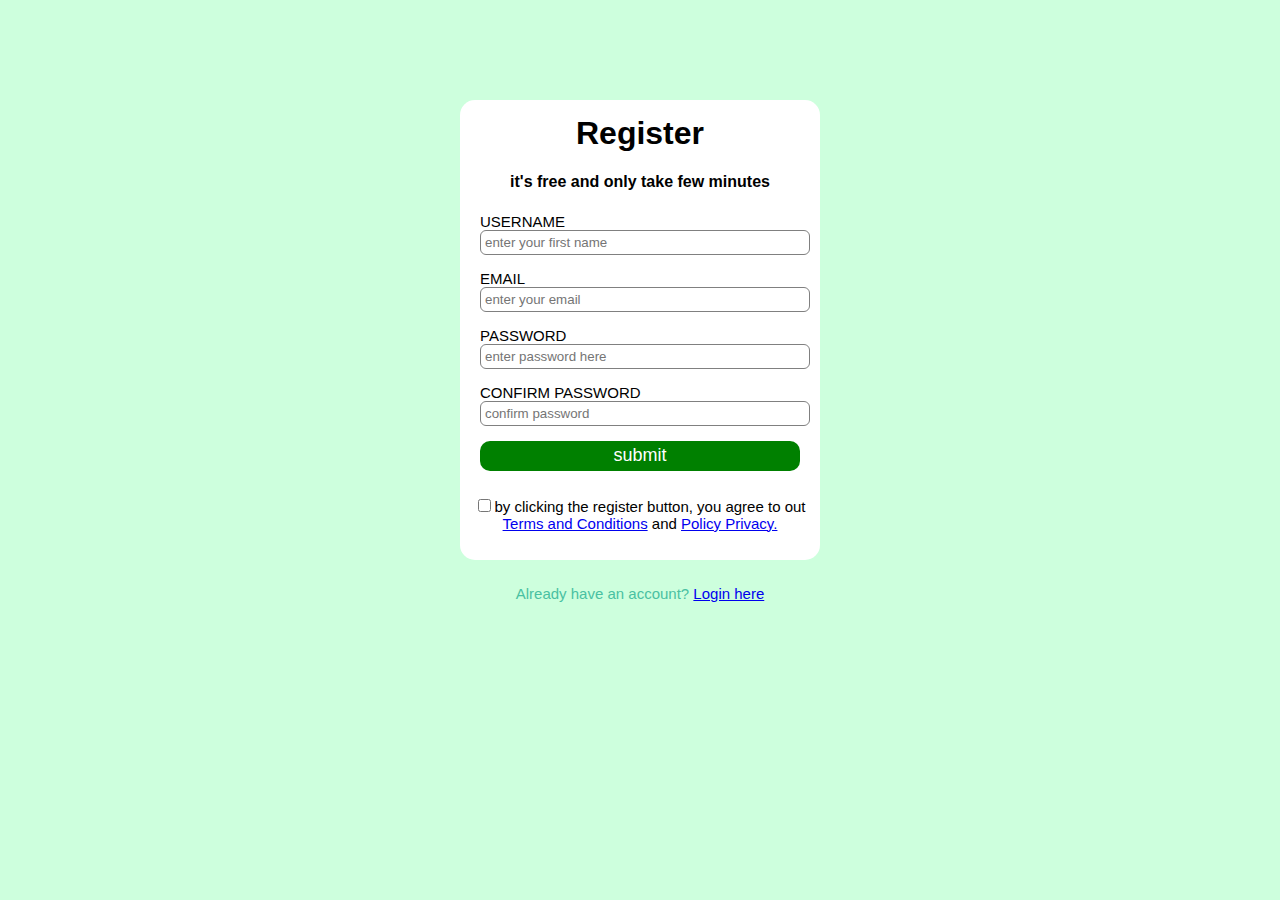
<file: index.html>
<!DOCTYPE html>
<html lang="en">
<head>
    <meta charset="UTF-8">
    <meta name="viewport" content="width=device-width, initial-scale=1.0">
    <link rel="stylesheet" href="style.css">
    <title>Register</title>
</head>
<body>
    <div class="Signup-box">
    <h1>Register</h1>
    <h4>it's free and only take few minutes</h4>
    <form id="form">
        <div class="input-control">
        <label>USERNAME</label>
        <input  type="text" id="username" autocomplete="off" placeholder="enter your first name" >
         <div class="error"></div>
    </div>
        <div class="input-control">
        <label>EMAIL</label>
        <input  type="email" id="email" autocomplete="off" placeholder="enter your email">
    <div class="error"></div>
    </div>
        <div class="input-control">
        <label>PASSWORD</label>
        <input type="password" id="password" autocomplete="off" placeholder="enter password here">
   <div class="error"></div>
    </div>
        <div class="input-control">
        <label>CONFIRM PASSWORD</label>
        <input type="password" id="cpassword" autocomplete="off" placeholder="confirm password">
   <div class="error"></div>
    </div>
        <button type="submit" class="btn">submit</button>

    </form>
    
    <p><input type="checkbox">by clicking the register button, you agree to out<br>
    <a href="#">Terms and Conditions</a> and <a href="#">Policy Privacy.</a>
    </p>
</div>
<p class="demo">Already have an account? <a href="login.html">Login here</a></p>



<script src="javasrc.js"></script>
</body>
</html>
</file>
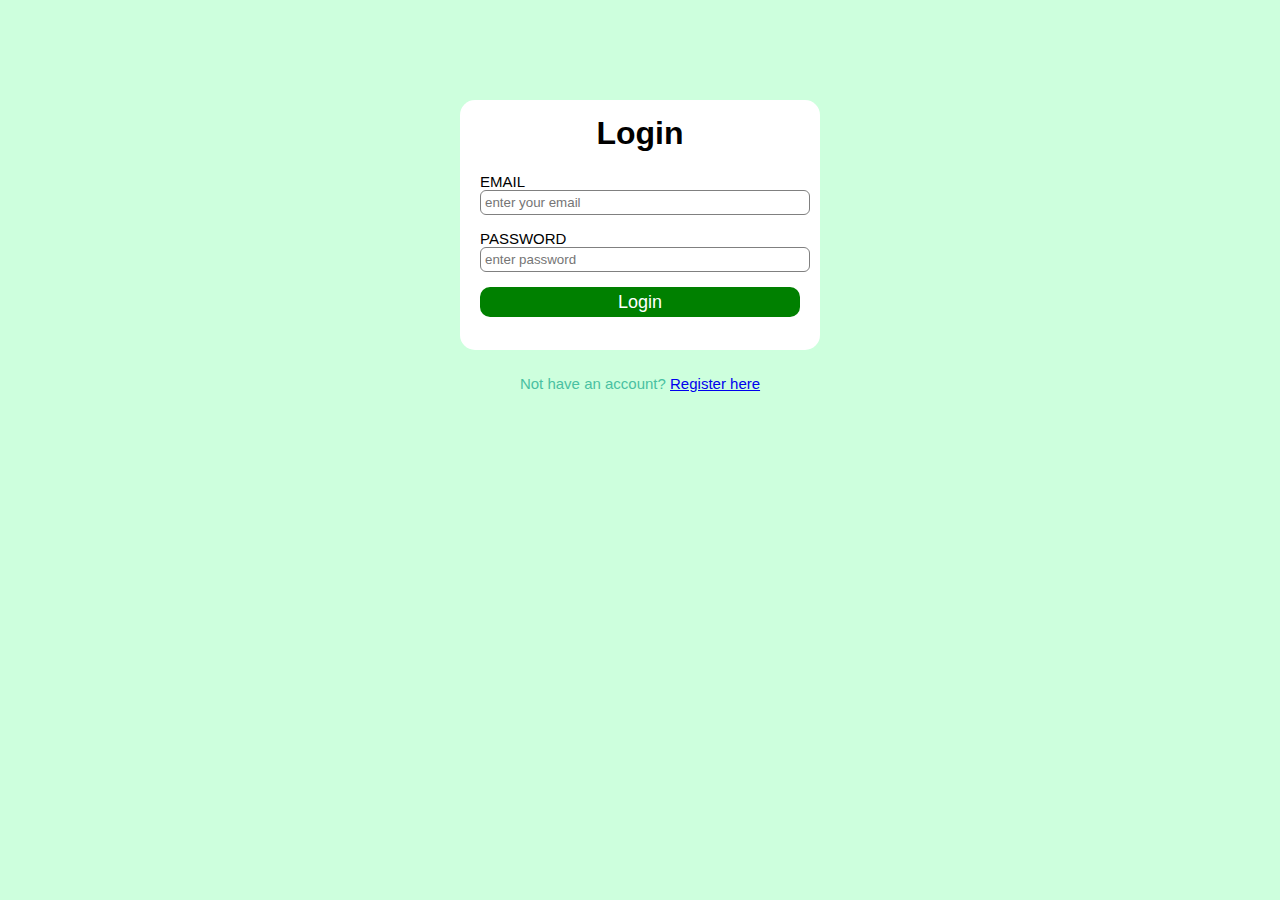
<file: login.html>
<!DOCTYPE html>
<html lang="en">
<head>
    <meta charset="UTF-8">
    <meta name="viewport" content="width=device-width, initial-scale=1.0">
    <link rel="stylesheet" href="style.css">
    <title>Login</title>
</head>
<body>
    <div class="login-box">
        <h1>Login</h1>
        <form>
            <label>EMAIL</label>
            <input type="email" placeholder="enter your email">
            <label>PASSWORD</label>
            <input type="password" placeholder="enter password">
            <button type="Login" class="btn">Login</button>
        </form>
    </div>
    <p class="demo">Not have an account? <a href="index.html">Register here</a></p>
</body>
</html>
</file>
<file: style.css>
body{
    background-color:rgb(205, 255, 221);
    font-family: 'roboto',sans-serif;
}
.Signup-box{
    width: 360px;
    height: 460px;
    margin: auto;
    background-color:white;
    border-radius: 15px;
    margin-top: 100px;
    
}
h1{
    text-align: center;
    padding-top: 15px;
}
h4{
    text-align: center;
}
form{
    width: 320px;
    margin-left: 20px;
}
form label{
    display: flex;
    margin-top: 15px;
    font-size: 15px;
}
form input{
    width: 100%;
    padding: 4px;
    border: none;
    border: 1px solid grey;
    border-radius: 6px;
    outline: none;
}
.btn{
    width: 320px;
    height: 30px;
    margin-top: 15px;
    border: none;
    background-color: green;
    font-size: 18px;
    color: white;
    border-radius: 10px;
}
p{
    text-align: center;
    font-size: 15px;
    padding: 10px;
}
.demo{
   color: #49c1a2; 
}
.login-box{
    width: 360px;
    height: 250px;
    background-color: white;
    border-radius: 15px;
    margin: auto;
    margin-top: 100px;
    
}









/*media queris*/

@media (max-width:991px){
    html{
        font-size:60%;
    }
    body{
        padding: 1rem 2rem;
    }
}

@media (max-width:576px){
    .Signup-box #form{
        font-size: 60%;
        height: 200px;
        width: 300px;
    }
   p{
    padding: 60px;
   }
   .demo{
    padding-top: 10px;
   }
   #form{
    font-size: 50%;
   }
 
}
</file>
